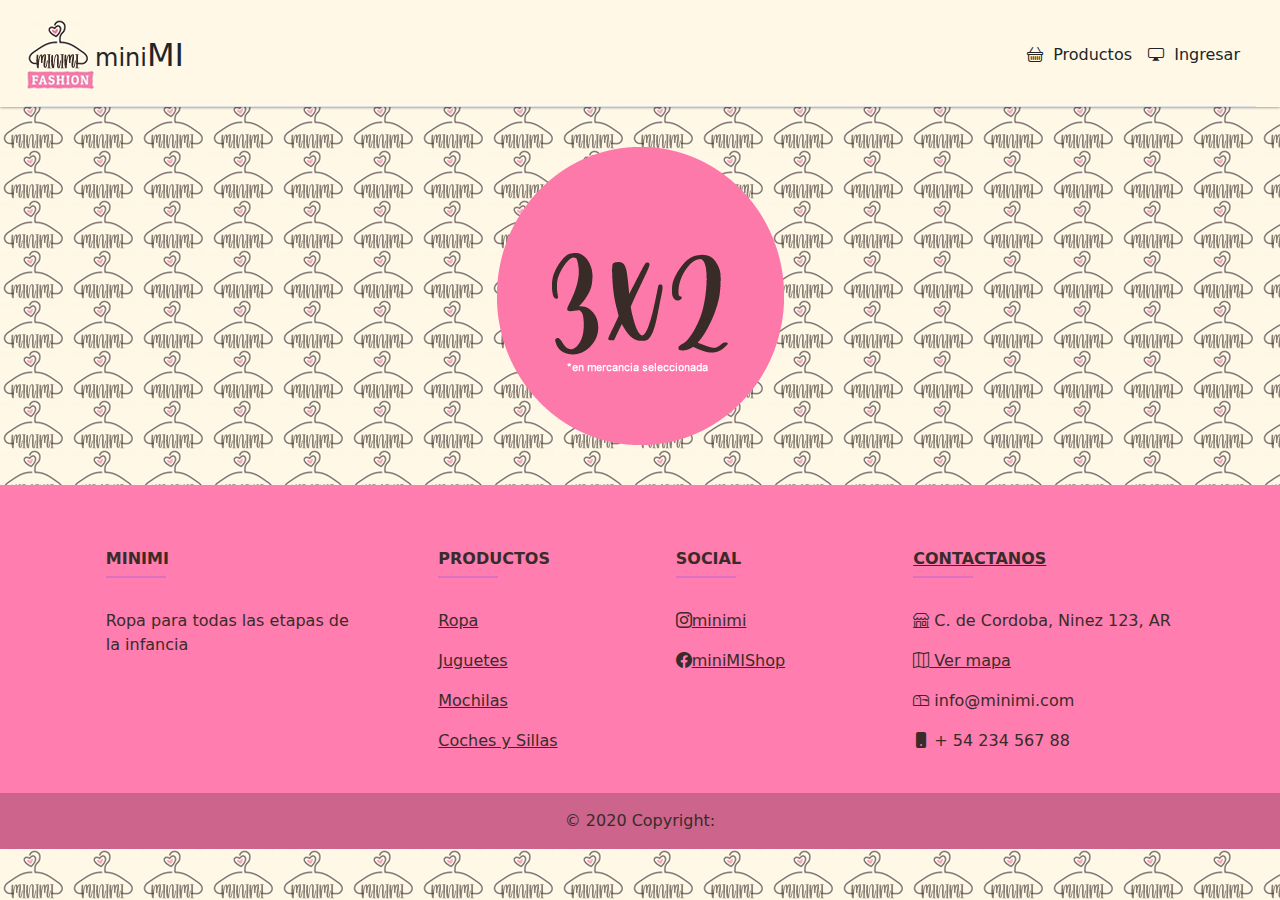
<file: index.html>
<!DOCTYPE html>
<title>Bootstrap Example</title>
<meta charset="utf-8">
<meta name="viewport" content="width=device-width, initial-scale=1">
<link rel="stylesheet" href="css/bootstrap.min.css">
<link rel="stylesheet" href="css/minimi.css">
<link rel="stylesheet" href="css/icons/bootstrap-icons.css">
<script src="js/bootstrap.min.js"></script>
<html lang="en">

<head>
    <meta charset="UTF-8">
    <title>Minimi</title>
</head>

<body>
    <div>
        <header class="mmi-header">
            <div class="d-flex flex-column flex-md-row align-items-center pb-3 mb-4 border-bottom">
                <a href="index.html" class="d-flex align-items-center text-dark text-decoration-none">
                    <img src="img/logo-neo-small.png">
                    <div class="fs-4">mini<span class="fs-2">MI</span></div>
                </a>

                <nav class="d-inline-flex mt-2 mt-md-0 ms-md-auto">
                    <a class="me-3 py-2 text-dark text-decoration-none bi-basket" href="./views/product.html">
                        &nbsp;Productos</a>
                    <a class="me-3 py-2 text-dark text-decoration-none bi-display" href="./views/login.html">
                        &nbsp;Ingresar</a>
                </nav>
            </div>
        </header>

        <div id="carouselExampleSlidesOnly" class="carousel slide" data-bs-ride="carousel">
            <div class="carousel-inner">
                <div class="carousel-item active">
                    <div class="mmi-promo-header p-3 pb-md-4 mx-auto text-center">
                        <img src="img/promotion.png" />
                    </div>
                </div>
                <div class="carousel-item">
                    <div class="mmi-promo-header p-3 pb-md-4 mx-auto text-center">
                        <img src="img/nenaGuitarra.png" />
                    </div>
                </div>
                <div class="carousel-item">
                    <div class="mmi-promo-header p-3 pb-md-4 mx-auto text-center">
                        <img src="img/ninoGuitarraa-removebg-preview.png" />
                    </div>
                </div>
            </div>
        </div>

    </div>
    <footer id="mdb-footer" class="mt-3">
        <section class="d-flex ">
            <div class="container text-center text-md-start mt-5">
                <!-- Grid row -->
                <div class="row mt-3">
                    <!-- Grid column -->
                    <div class="col-md-3 col-lg-4 col-xl-3 mx-auto mb-4">
                        <!-- Content -->
                        <h6 class="text-uppercase fw-bold">MINImi</h6>
                        <hr class="mb-4 mt-0 d-inline-block mx-auto"
                            style="width: 60px; background-color: #7c4dff; height: 2px">
                        <p>
                            Ropa para todas las etapas de la infancia
                        </p>
                    </div>
                    <!-- Grid column -->

                    <!-- Grid column -->
                    <div class="col-md-2 col-lg-2 col-xl-2 mx-auto mb-4">
                        <!-- Links -->
                        <h6 class="text-uppercase fw-bold">Productos</h6>
                        <hr class="mb-4 mt-0 d-inline-block mx-auto"
                            style="width: 60px; background-color: #7c4dff; height: 2px">
                        <p>
                            <a href="./views/product.html" class="">Ropa</a>
                        </p>
                        <p>
                            <a href="./views/product.html" class="">Juguetes</a>
                        </p>
                        <p>
                            <a href="./views/product.html" class="">Mochilas</a>
                        </p>
                        <p>
                            <a href="./views/product.html" class="">Coches y Sillas</a>
                        </p>
                    </div>
                    <!-- Grid column -->

                    <!-- Grid column -->
                    <div class="col-md-3 col-lg-2 col-xl-2 mx-auto mb-4">
                        <!-- Links -->
                        <h6 class="text-uppercase fw-bold">Social</h6>
                        <hr class="mb-4 mt-0 d-inline-block mx-auto"
                            style="width: 60px; background-color: #7c4dff; height: 2px">
                        <p>
                            <a href="#!" class="bi-instagram">minimi</a>
                        </p>
                        <p>
                            <a href="#!" class="bi-facebook">miniMIShop</a>
                        </p>
                    </div>
                    <!-- Grid column -->

                    <!-- Grid column -->
                    <div class="col-md-4 col-lg-3 col-xl-3 mx-auto mb-md-0 mb-4">
                        <!-- Links -->
                        <a href="./views/contact.html">
                            <h6 class="text-uppercase fw-bold">Contactanos</h6>
                        </a>
                        <hr class="mb-4 mt-0 d-inline-block mx-auto"
                            style="width: 60px; background-color: #7c4dff; height: 2px">
                        <p><i class="fas bi-shop mr-3"></i> C. de Cordoba, Ninez 123, AR</p>
                        <a href="./views/location.html">
                            <p><i class="fas bi-map mr-3"></i> Ver mapa</p>
                        </a>
                        <p><i class="fas bi-mailbox mr-3"></i> info@minimi.com</p>
                        <p><i class="fas bi-phone-fill mr-3"></i> + 54 234 567 88</p>
                    </div>
                    <!-- Grid column -->
                </div>
                <!-- Grid row -->
            </div>
        </section>
        <!-- Copyright -->
        <div class="text-center p-3" style="background-color: rgba(0, 0, 0, 0.2);">
            © 2020 Copyright:
        </div>
        <!-- Copyright -->
    </footer>
</body>

</html>
</file>
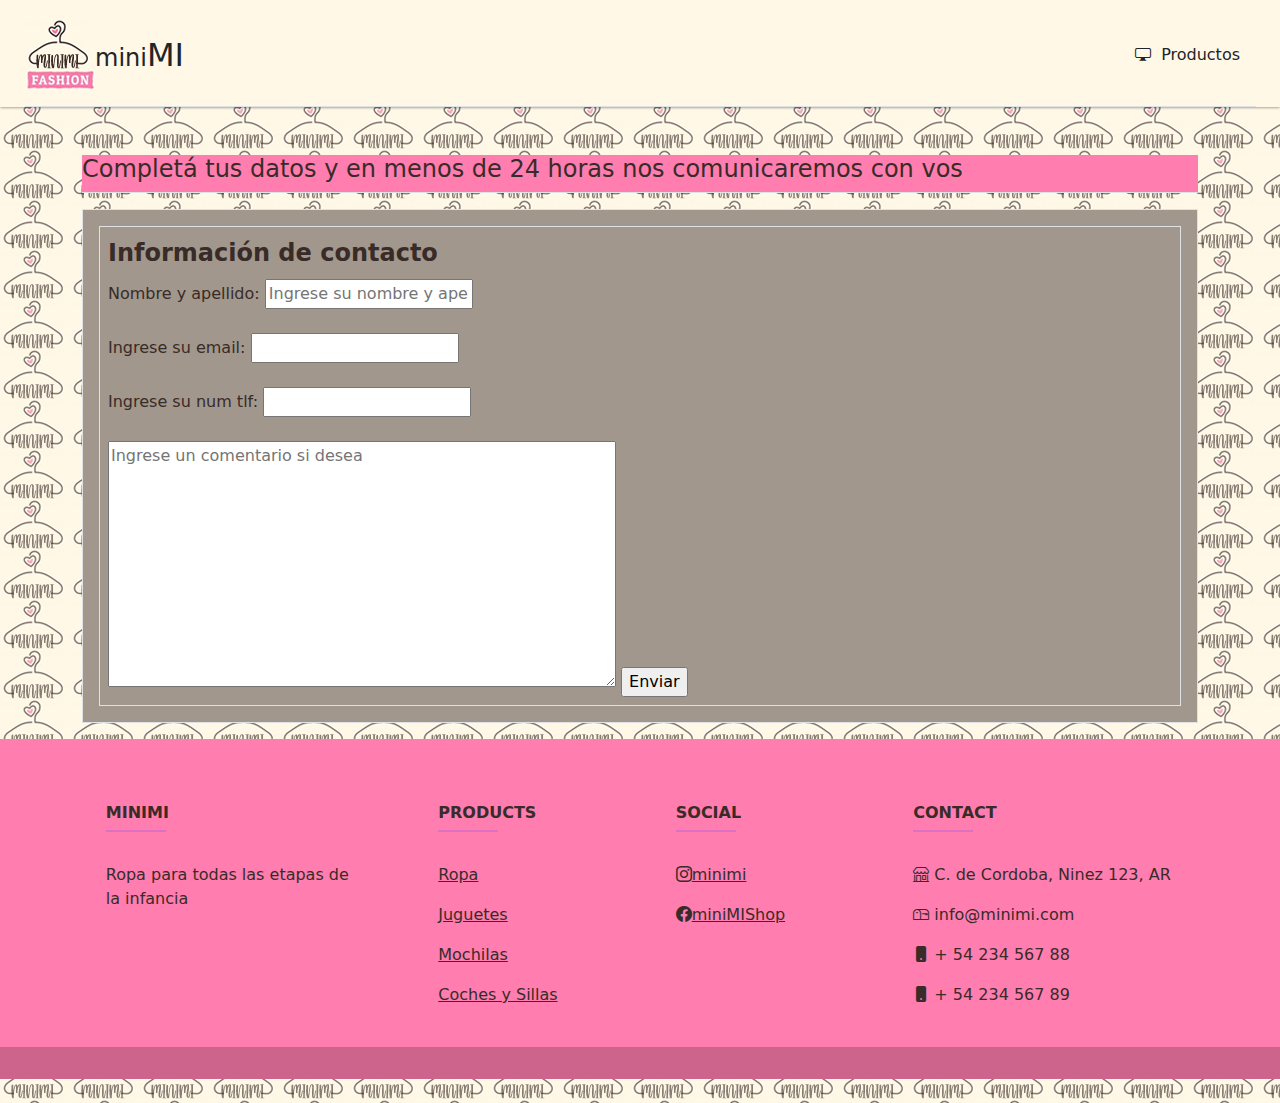
<file: views/contact.html>
<!DOCTYPE html>
<meta charset="utf-8">
<meta name="viewport" content="width=device-width, initial-scale=1">
<link rel="stylesheet" href="../css/bootstrap.min.css">
<link rel="stylesheet" href="../css/minimi.css">
<link rel="stylesheet" href="../css/icons/bootstrap-icons.css">
<script src="../js/bootstrap.min.js"></script>
<html lang="en">

<head>
    <meta charset="UTF-8">
    <title>Ubicacion</title>
</head>



<body class="bg_login">


    <header class="mmi-header">
        <div class="d-flex flex-column flex-md-row align-items-center pb-3 mb-4 border-bottom">
            <a href="../index.html" class="d-flex align-items-center text-dark text-decoration-none">
                <img src="../img/logo-neo-small.png">
                <div class="fs-4">mini<span class="fs-2">MI</span></div>
            </a>

            <nav class="d-inline-flex mt-2 mt-md-0 ms-md-auto">
                <a class="me-3 py-2 text-dark text-decoration-none bi-display" href="product.html"> &nbsp;Productos</a>
            </nav>
        </div>
    </header>

    <div class="container mt-5">

        <div class="d-flex justify-content-between align-items-center mb-3 border-bottom mmi-product-subtitle-info">
            <h4><span>Completá tus datos y en menos de 24 horas nos comunicaremos con vos</span></h3>
        </div>

        <form class="border p-3">
            <fieldset class="border p-2">
                <legend><strong>Información de contacto</strong></legend>
                <br>

                <label for="fname">Nombre y apellido:</label>
                <input type="text" id="fname" name="fname" placeholder="Ingrese su nombre y apellido" required>
                <br><br>

                <label for="email">Ingrese su email:</label>
                <input type="email" id="email" name="email" validate required>
                <br><br>

                <label for="numero">Ingrese su num tlf:</label>
                <input type="phone" id="numero" name="numero" required>
                <br><br>

                <textarea class="area" name="comentario" id="" cols="60" rows="10"
                    placeholder="Ingrese un comentario si desea"></textarea>
                <input type="submit" value="Enviar">
            </fieldset>
        </form>
    </div>
    <footer id="mdb-footer" class="mt-3">
        <section class="d-flex ">
            <div class="container text-center text-md-start mt-5">
                <!-- Grid row -->
                <div class="row mt-3">
                    <!-- Grid column -->
                    <div class="col-md-3 col-lg-4 col-xl-3 mx-auto mb-4">
                        <!-- Content -->
                        <h6 class="text-uppercase fw-bold">MINImi</h6>
                        <hr class="mb-4 mt-0 d-inline-block mx-auto"
                            style="width: 60px; background-color: #7c4dff; height: 2px">
                        <p>
                            Ropa para todas las etapas de la infancia
                        </p>
                    </div>
                    <!-- Grid column -->

                    <!-- Grid column -->
                    <div class="col-md-2 col-lg-2 col-xl-2 mx-auto mb-4">
                        <!-- Links -->
                        <h6 class="text-uppercase fw-bold">Products</h6>
                        <hr class="mb-4 mt-0 d-inline-block mx-auto"
                            style="width: 60px; background-color: #7c4dff; height: 2px">
                        <p>
                            <a href="#!" class="">Ropa</a>
                        </p>
                        <p>
                            <a href="#!" class="">Juguetes</a>
                        </p>
                        <p>
                            <a href="#!" class="">Mochilas</a>
                        </p>
                        <p>
                            <a href="#!" class="">Coches y Sillas</a>
                        </p>
                    </div>
                    <!-- Grid column -->

                    <!-- Grid column -->
                    <div class="col-md-3 col-lg-2 col-xl-2 mx-auto mb-4">
                        <!-- Links -->
                        <h6 class="text-uppercase fw-bold">Social</h6>
                        <hr class="mb-4 mt-0 d-inline-block mx-auto"
                            style="width: 60px; background-color: #7c4dff; height: 2px">
                        <p>
                            <a href="#!" class="bi-instagram">minimi</a>
                        </p>
                        <p>
                            <a href="#!" class="bi-facebook">miniMIShop</a>
                        </p>
                    </div>
                    <!-- Grid column -->

                    <!-- Grid column -->
                    <div class="col-md-4 col-lg-3 col-xl-3 mx-auto mb-md-0 mb-4">
                        <!-- Links -->
                        <h6 class="text-uppercase fw-bold">Contact</h6>
                        <hr class="mb-4 mt-0 d-inline-block mx-auto"
                            style="width: 60px; background-color: #7c4dff; height: 2px">
                        <p><i class="fas bi-shop mr-3"></i> C. de Cordoba, Ninez 123, AR</p>
                        <p><i class="fas bi-mailbox mr-3"></i> info@minimi.com</p>
                        <p><i class="fas bi-phone-fill mr-3"></i> + 54 234 567 88</p>
                        <p><i class="fas bi-phone-fill mr-3"></i> + 54 234 567 89</p>
                    </div>
                    <!-- Grid column -->
                </div>
                <!-- Grid row -->
            </div>
        </section>
        <div class="text-center p-3" style="background-color: rgba(0, 0, 0, 0.2);">

        </div>

    </footer>

    <br>
</body>

</html>
</file>
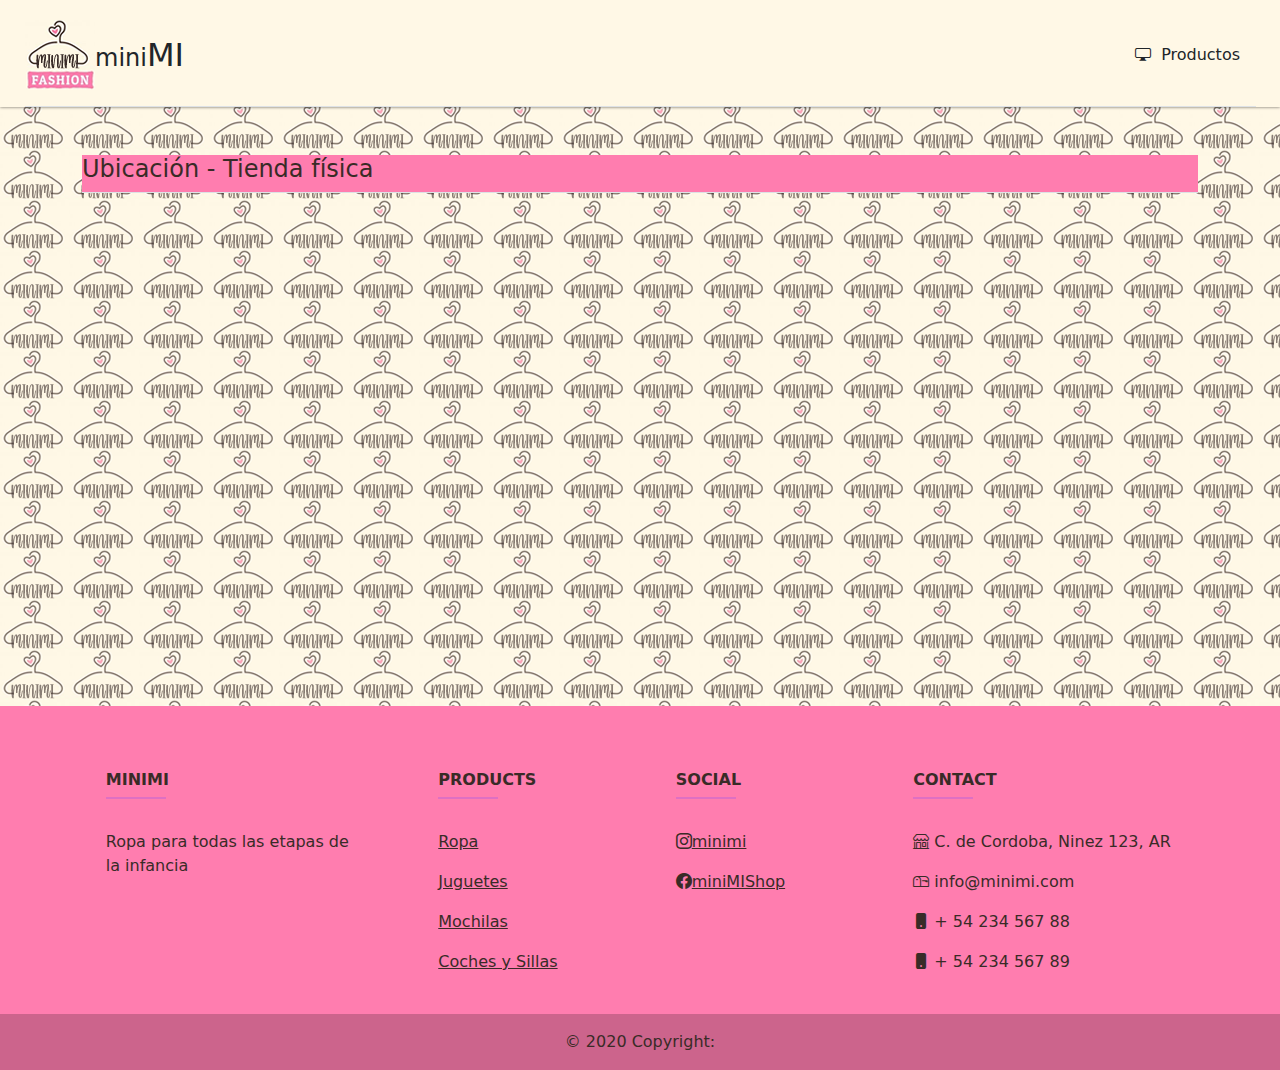
<file: views/location.html>
<!DOCTYPE html>
<meta charset="utf-8">
<meta name="viewport" content="width=device-width, initial-scale=1">
<link rel="stylesheet" href="../css/bootstrap.min.css">
<link rel="stylesheet" href="../css/minimi.css">
<link rel="stylesheet" href="../css/icons/bootstrap-icons.css">
<script src="../js/bootstrap.min.js"></script>
<html lang="en">

<head>
    <meta charset="UTF-8">
    <title>Ubicacion</title>
</head>



<body class="bg_login">


    <header class="mmi-header">
        <div class="d-flex flex-column flex-md-row align-items-center pb-3 mb-4 border-bottom">
            <a href="../index.html" class="d-flex align-items-center text-dark text-decoration-none">
                <img src="../img/logo-neo-small.png">
                <div class="fs-4">mini<span class="fs-2">MI</span></div>
            </a>

            <nav class="d-inline-flex mt-2 mt-md-0 ms-md-auto">
                <a class="me-3 py-2 text-dark text-decoration-none bi-display" href="product.html"> &nbsp;Productos</a>
            </nav>
        </div>
    </header>

    <div class="container mt-5">



        <div class="d-flex justify-content-between align-items-center mb-3 border-bottom mmi-product-subtitle-info">
            <h4>
                <span>Ubicación - Tienda física</span>
            </h4>
        </div>
        <section class="textosColor">
            <center><iframe
                    src="https://www.google.com/maps/embed?pb=!1m18!1m12!1m3!1d1702.462473241894!2d-64.18468206764555!3d-31.41619387242395!2m3!1f0!2f0!3f0!3m2!1i1024!2i768!4f13.1!3m3!1m2!1s0x9432a28340e9d9f5%3A0x10d5791e61043311!2sCabildo%20de%20C%C3%B3rdoba!5e0!3m2!1ses-419!2sar!4v1636934042117!5m2!1ses-419!2sar"
                    width="600" height="450" style="border:0;" allowfullscreen="" loading="lazy"></iframe></center>
            <br>
        </section>
    </div>


    <footer id="mdb-footer" class="mt-3">
        <section class="d-flex ">
            <div class="container text-center text-md-start mt-5">
                <!-- Grid row -->
                <div class="row mt-3">
                    <!-- Grid column -->
                    <div class="col-md-3 col-lg-4 col-xl-3 mx-auto mb-4">
                        <!-- Content -->
                        <h6 class="text-uppercase fw-bold">MINImi</h6>
                        <hr class="mb-4 mt-0 d-inline-block mx-auto"
                            style="width: 60px; background-color: #7c4dff; height: 2px">
                        <p>
                            Ropa para todas las etapas de la infancia
                        </p>
                    </div>
                    <!-- Grid column -->

                    <!-- Grid column -->
                    <div class="col-md-2 col-lg-2 col-xl-2 mx-auto mb-4">
                        <!-- Links -->
                        <h6 class="text-uppercase fw-bold">Products</h6>
                        <hr class="mb-4 mt-0 d-inline-block mx-auto"
                            style="width: 60px; background-color: #7c4dff; height: 2px">
                        <p>
                            <a href="./views/product.html" class="">Ropa</a>
                        </p>
                        <p>
                            <a href="./views/product.html" class="">Juguetes</a>
                        </p>
                        <p>
                            <a href="./views/product.html" class="">Mochilas</a>
                        </p>
                        <p>
                            <a href="./views/product.html" class="">Coches y Sillas</a>
                        </p>
                    </div>
                    <!-- Grid column -->

                    <!-- Grid column -->
                    <div class="col-md-3 col-lg-2 col-xl-2 mx-auto mb-4">
                        <!-- Links -->
                        <h6 class="text-uppercase fw-bold">Social</h6>
                        <hr class="mb-4 mt-0 d-inline-block mx-auto"
                            style="width: 60px; background-color: #7c4dff; height: 2px">
                        <p>
                            <a href="#!" class="bi-instagram">minimi</a>
                        </p>
                        <p>
                            <a href="#!" class="bi-facebook">miniMIShop</a>
                        </p>
                    </div>
                    <!-- Grid column -->

                    <!-- Grid column -->
                    <div class="col-md-4 col-lg-3 col-xl-3 mx-auto mb-md-0 mb-4">
                        <!-- Links -->
                        <h6 class="text-uppercase fw-bold">Contact</h6>
                        <hr class="mb-4 mt-0 d-inline-block mx-auto"
                            style="width: 60px; background-color: #7c4dff; height: 2px">
                        <p><i class="fas bi-shop mr-3"></i> C. de Cordoba, Ninez 123, AR</p>
                        <p><i class="fas bi-mailbox mr-3"></i> info@minimi.com</p>
                        <p><i class="fas bi-phone-fill mr-3"></i> + 54 234 567 88</p>
                        <p><i class="fas bi-phone-fill mr-3"></i> + 54 234 567 89</p>
                    </div>
                    <!-- Grid column -->
                </div>
                <!-- Grid row -->
            </div>
        </section>
        <!-- Copyright -->
        <div class="text-center p-3" style="background-color: rgba(0, 0, 0, 0.2);">
            © 2020 Copyright:
        </div>
        <!-- Copyright -->
    </footer>

</body>

</html>
</file>
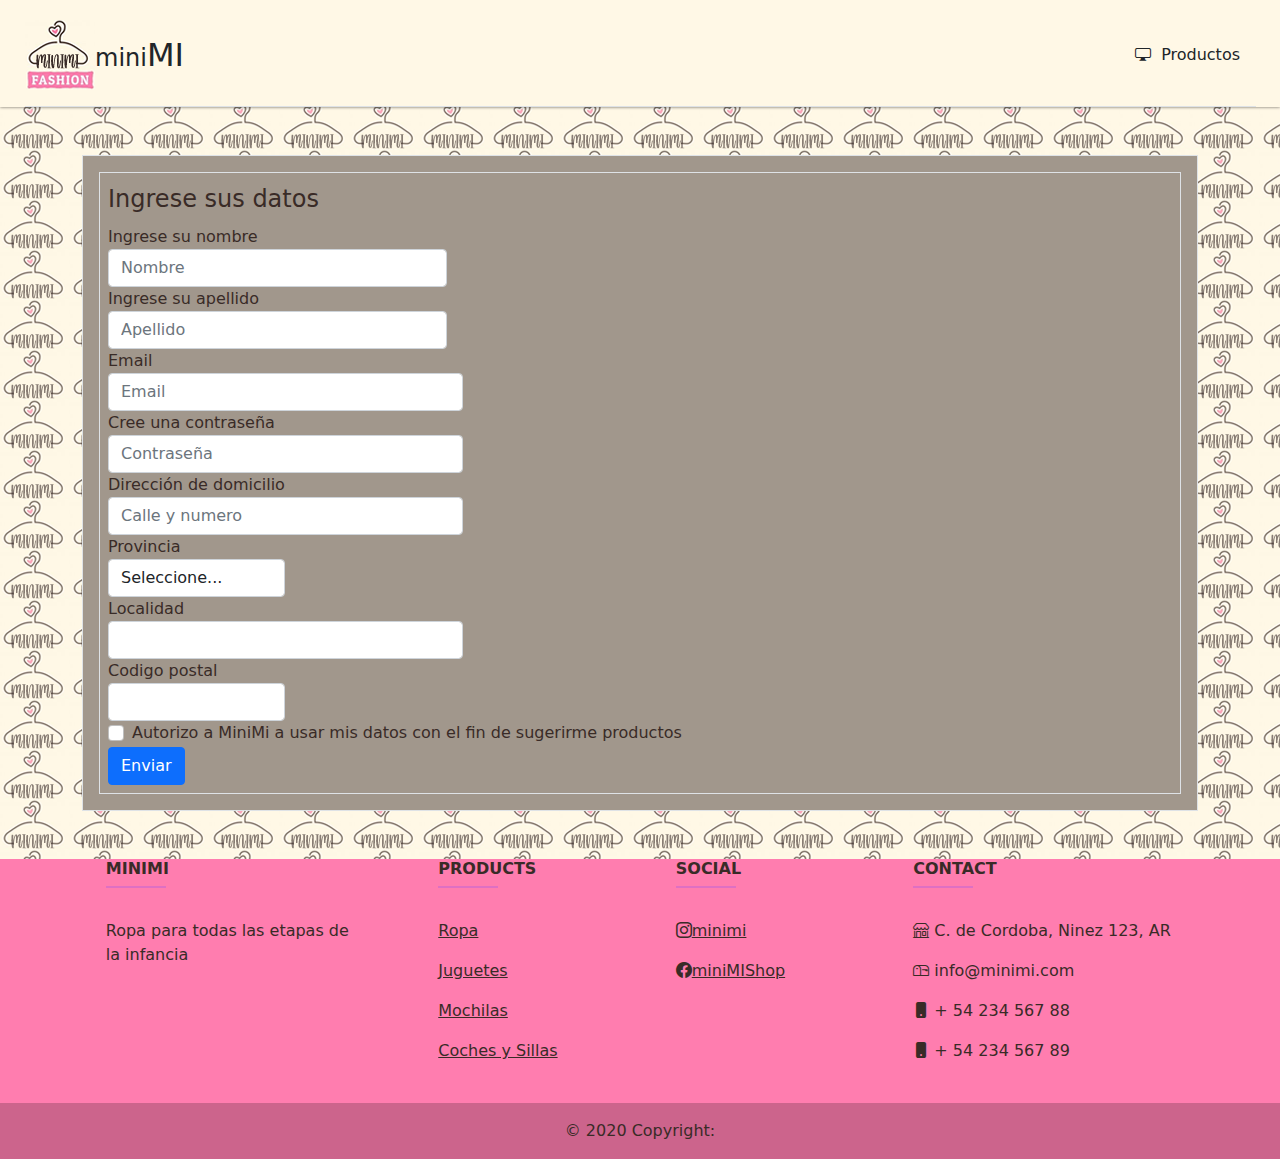
<file: views/login.html>
<!DOCTYPE html>
<meta charset="utf-8">
<meta name="viewport" content="width=device-width, initial-scale=1">
<link rel="stylesheet" href="../css/bootstrap.min.css">
<link rel="stylesheet" href="../css/minimi.css">
<link rel="stylesheet" href="../css/icons/bootstrap-icons.css">
<script src="../js/bootstrap.min.js"></script>
<html lang="en">

<head>
    <meta charset="UTF-8">
    <title>Registro</title>
</head>

<body class="bg_login">

    <header class="mmi-header">
        <div class="d-flex flex-column flex-md-row align-items-center pb-3 mb-4 border-bottom">
            <a href="../index.html" class="d-flex align-items-center text-dark text-decoration-none">
                <img src="../img/logo-neo-small.png">
                <div class="fs-4">mini<span class="fs-2">MI</span></div>
            </a>

            <nav class="d-inline-flex mt-2 mt-md-0 ms-md-auto">
                <a class="me-3 py-2 text-dark text-decoration-none bi-display" href="product.html"> &nbsp;Productos</a>
            </nav>
        </div>
    </header>
    <div class="container mt-5">

        <form class="border p-3">
            <fieldset class="border p-2">
                <legend class="w-auto">Ingrese sus datos</legend>

                <div class="row">
                    <div class="col-md-4"">
                    <label for=" nombre">Ingrese su nombre</label>
                        <input type="text" class="form-control" id="nombre" placeholder="Nombre">
                    </div>
                </div>
                <div class="row">
                    <div class="col-md-4">
                        <label for="apellido">Ingrese su apellido</label>
                        <input type="text" class="form-control" id="apellido" placeholder="Apellido">
                    </div>
                </div>
                <div class="form-row">
                    <div class="form-group col-md-4">
                        <label for="inputEmail4">Email</label>
                        <input type="email" class="form-control" id="inputEmail4" placeholder="Email">
                    </div>
                    <div class="form-group col-md-4">
                        <label for="inputPassword4">Cree una contraseña</label>
                        <input type="password" class="form-control" id="inputPassword4" placeholder="Contraseña">
                    </div>
                </div>
                <div class="form-group col-md-4">
                    <label for="inputAddress">Dirección de domicilio</label>
                    <input type="text" class="form-control" id="inputAddress" placeholder="Calle y numero">
                </div>
                <div class="form-row">
                    <div class="form-group col-md-2">
                        <label for="inputState">Provincia</label>
                        <select id="inputState" class="form-control">
                            <option selected>Seleccione...</option>
                            <option>Cordoba...</option>
                            <option>CABA...</option>
                            <option>Mendoza...</option>
                        </select>
                    </div>
                    <div class="form-group col-md-4">
                        <label for="inputCity">Localidad</label>
                        <input type="text" class="form-control" id="inputCity">
                    </div>
                    <div class="form-group col-md-2">
                        <label for="inputZip">Codigo postal</label>
                        <input type="text" class="form-control" id="inputZip">
                    </div>
                </div>
                <div class="form-group">
                    <div class="form-check">
                        <input class="form-check-input" type="checkbox" id="gridCheck">
                        <label class="form-check-label" for="gridCheck">
                            Autorizo a MiniMi a usar mis datos con el fin de sugerirme productos
                        </label>
                    </div>
                </div>
                <button type="submit" class="btn btn-primary">Enviar</button>
            </fieldset>
        </form>

    </div>

    <footer id="mdb-footer" class="mt-3">

        <div class="container text-center text-md-start mt-5">
            <!-- Grid row -->
            <div class="row mt-3">
                <!-- Grid column -->
                <div class="col-md-3 col-lg-4 col-xl-3 mx-auto mb-4">
                    <!-- Content -->
                    <h6 class="text-uppercase fw-bold">MINImi</h6>
                    <hr class="mb-4 mt-0 d-inline-block mx-auto"
                        style="width: 60px; background-color: #7c4dff; height: 2px">
                    <p>
                        Ropa para todas las etapas de la infancia
                    </p>
                </div>
                <!-- Grid column -->

                <!-- Grid column -->
                <div class="col-md-2 col-lg-2 col-xl-2 mx-auto mb-4">
                    <!-- Links -->
                    <h6 class="text-uppercase fw-bold">Products</h6>
                    <hr class="mb-4 mt-0 d-inline-block mx-auto"
                        style="width: 60px; background-color: #7c4dff; height: 2px">
                    <p>
                        <a href="./views/product.html" class="">Ropa</a>
                    </p>
                    <p>
                        <a href="./views/product.html" class="">Juguetes</a>
                    </p>
                    <p>
                        <a href="./views/product.html" class="">Mochilas</a>
                    </p>
                    <p>
                        <a href="./views/product.html" class="">Coches y Sillas</a>
                    </p>
                </div>
                <!-- Grid column -->

                <!-- Grid column -->
                <div class="col-md-3 col-lg-2 col-xl-2 mx-auto mb-4">
                    <!-- Links -->
                    <h6 class="text-uppercase fw-bold">Social</h6>
                    <hr class="mb-4 mt-0 d-inline-block mx-auto"
                        style="width: 60px; background-color: #7c4dff; height: 2px">
                    <p>
                        <a href="#!" class="bi-instagram">minimi</a>
                    </p>
                    <p>
                        <a href="#!" class="bi-facebook">miniMIShop</a>
                    </p>
                </div>
                <!-- Grid column -->

                <!-- Grid column -->
                <div class="col-md-2 col-lg-3 col-xl-3 mx-auto mb-md-0 mb-4">
                    <!-- Links -->
                    <h6 class="text-uppercase fw-bold">Contact</h6>
                    <hr class="mb-4 mt-0 d-inline-block mx-auto"
                        style="width: 60px; background-color: #7c4dff; height: 2px">
                    <p><i class="fas bi-shop mr-3"></i> C. de Cordoba, Ninez 123, AR</p>
                    <p><i class="fas bi-mailbox mr-3"></i> info@minimi.com</p>
                    <p><i class="fas bi-phone-fill mr-3"></i> + 54 234 567 88</p>
                    <p><i class="fas bi-phone-fill mr-3"></i> + 54 234 567 89</p>
                </div>
                <!-- Grid column -->
            </div>
            <!-- Grid row -->
        </div>

        <!-- Copyright -->
        <div class="text-center p-3" style="background-color: rgba(0, 0, 0, 0.2);">
            © 2020 Copyright:
        </div>
        <!-- Copyright -->
    </footer>

</body>

</html>
</file>
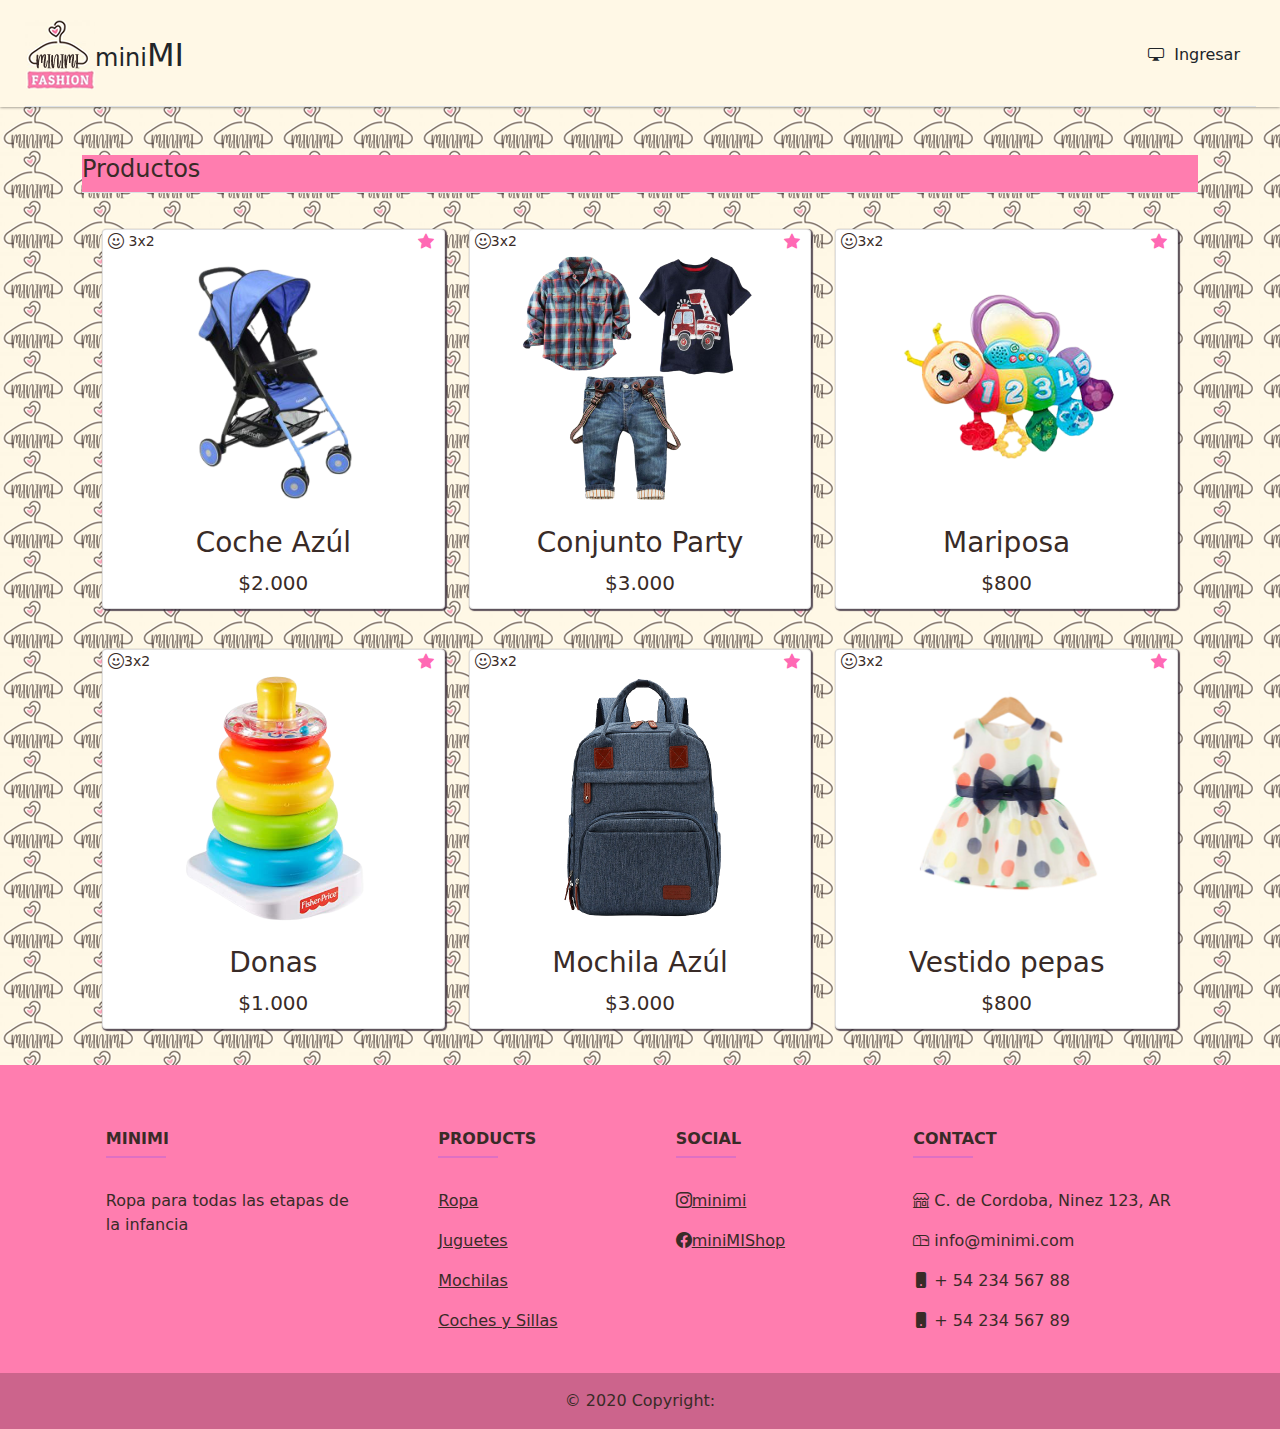
<file: views/product.html>
<!DOCTYPE html>
<meta charset="utf-8">
<meta name="viewport" content="width=device-width, initial-scale=1">
<link rel="stylesheet" href="../css/bootstrap.min.css">
<link rel="stylesheet" href="../css/minimi.css">
<link rel="stylesheet" href="../css/icons/bootstrap-icons.css">
<script src="../js/bootstrap.min.js"></script>
<html lang="en">

<head>
    <meta charset="UTF-8">
    <title>Productos</title>
</head>

<body>
    <div>
        <header class="mmi-header">
            <div class="d-flex flex-column flex-md-row align-items-center pb-3 mb-4 border-bottom">
                <a href="../index.html" class="d-flex align-items-center text-dark text-decoration-none">
                    <img src="../img/logo-neo-small.png">
                    <div class="fs-4">mini<span class="fs-2">MI</span></div>
                </a>

                <nav class="d-inline-flex mt-2 mt-md-0 ms-md-auto">
                    <a class="me-3 py-2 text-dark text-decoration-none bi-display" href="login.html"> &nbsp;Ingresar</a>
                </nav>
            </div>
        </header>
        <div class="container mt-5">
            <div class="d-flex justify-content-between align-items-center mb-3 border-bottom mmi-product-subtitle-info">
                <h4> <span>Productos</span> </h4>
            </div>
            <div class="row mmi-product-row">
                <div class="col-md-4">
                    <div class="card rounded-sm mmi-product-card">
                        <div class="d-flex justify-content-between align-items-center">
                            <div class="d-flex flex-row align-items-center time"> &nbsp; <i class="bi-emoji-smile"></i>
                                <small class="ml-1"> &nbsp;3x2</small>
                            </div> <span class="mmi-product-favorite bi-star-fill" />
                        </div>

                        <div class="text-center"> <img src="../img/cocheAzul.png" width="250"> </div>
                        <div class="mmi-product-card-info">
                            <div class="text-center">
                                <h3>Coche Az&uacute;l</h3> <span class="lead">$2.000</span>
                            </div>
                        </div>
                    </div>
                </div>
                <div class="col-md-4">
                    <div class="card rounded-sm mmi-product-card">
                        <div class="d-flex justify-content-between align-items-center">
                            <div class="d-flex flex-row align-items-center time"> &nbsp; <i class="bi-emoji-smile"></i>
                                <small class="ml-1">3x2</small>
                            </div> <span class="mmi-product-favorite bi-star-fill" />
                        </div>
                        <div class="text-center"> <img src="../img/conjunto-removebg-preview.png" width="250"> </div>
                        <div class="mmi-product-card-info">
                            <div class="text-center">
                                <h3>Conjunto Party</h3> <span class="lead">$3.000</span>
                            </div>
                        </div>
                    </div>
                </div>
                <div class="col-md-4">
                    <div class="card rounded-sm mmi-product-card">
                        <div class="d-flex justify-content-between align-items-center">
                            <div class="d-flex flex-row align-items-center time">&nbsp; <i class="bi-emoji-smile"></i>
                                <small class="ml-1">3x2</small>
                            </div> <span class="mmi-product-favorite bi-star-fill" />
                        </div>
                        <div class="text-center"> <img src="../img/mariposa-removebg-preview.png" width="250"> </div>
                        <div class="mmi-product-card-info">
                            <div class="text-center">
                                <h3>Mariposa</h3> <span class="lead">$800</span>
                            </div>
                        </div>
                    </div>
                </div>

            </div>
            <div class="row mmi-product-row">
                <div class="col-md-4">
                    <div class="card rounded-sm mmi-product-card">
                        <div class="d-flex justify-content-between align-items-center">
                            <div class="d-flex flex-row align-items-center time"> &nbsp; <i class="bi-emoji-smile"></i>
                                <small class="ml-1">3x2</small>
                            </div> <span class="mmi-product-favorite bi-star-fill" />
                        </div>

                        <div class="text-center"> <img src="../img/jugueteDonas.png" width="250"> </div>
                        <div class="mmi-product-card-info">
                            <div class="text-center">
                                <h3>Donas</h3> <span class="lead">$1.000</span>
                            </div>
                        </div>
                    </div>
                </div>
                <div class="col-md-4">
                    <div class="card rounded-sm mmi-product-card">
                        <div class="d-flex justify-content-between align-items-center">
                            <div class="d-flex flex-row align-items-center time"> &nbsp; <i class="bi-emoji-smile"></i>
                                <small class="ml-1">3x2</small>
                            </div> <span class="mmi-product-favorite bi-star-fill" />
                        </div>
                        <div class="text-center"> <img src="../img/mochilaGriss-removebg-preview.png" width="250">
                        </div>
                        <div class="mmi-product-card-info">
                            <div class="text-center">
                                <h3>Mochila Az&uacute;l</h3> <span class="lead">$3.000</span>
                            </div>
                        </div>
                    </div>
                </div>
                <div class="col-md-4">
                    <div class="card rounded-sm mmi-product-card">
                        <div class="d-flex justify-content-between align-items-center">
                            <div class="d-flex flex-row align-items-center time"> &nbsp; <i class="bi-emoji-smile"></i>
                                <small class="ml-1">3x2</small>
                            </div> <span class="mmi-product-favorite bi-star-fill" />
                        </div>
                        <div class="text-center"> <img src="../img/vestidoPepas.png" width="250"> </div>
                        <div class="mmi-product-card-info">
                            <div class="text-center">
                                <h3>Vestido pepas</h3> <span class="lead">$800</span>
                            </div>
                        </div>
                    </div>
                </div>

            </div>
        </div>
        <footer id="mdb-footer" class="mt-3">
            <section class="d-flex ">
                <div class="container text-center text-md-start mt-5">
                    <!-- Grid row -->
                    <div class="row mt-3">
                        <!-- Grid column -->
                        <div class="col-md-3 col-lg-4 col-xl-3 mx-auto mb-4">
                            <!-- Content -->
                            <h6 class="text-uppercase fw-bold">MINImi</h6>
                            <hr class="mb-4 mt-0 d-inline-block mx-auto"
                                style="width: 60px; background-color: #7c4dff; height: 2px">
                            <p>
                                Ropa para todas las etapas de la infancia
                            </p>
                        </div>
                        <!-- Grid column -->

                        <!-- Grid column -->
                        <div class="col-md-2 col-lg-2 col-xl-2 mx-auto mb-4">
                            <!-- Links -->
                            <h6 class="text-uppercase fw-bold">Products</h6>
                            <hr class="mb-4 mt-0 d-inline-block mx-auto"
                                style="width: 60px; background-color: #7c4dff; height: 2px">
                            <p>
                                <a href="#!" class="">Ropa</a>
                            </p>
                            <p>
                                <a href="#!" class="">Juguetes</a>
                            </p>
                            <p>
                                <a href="#!" class="">Mochilas</a>
                            </p>
                            <p>
                                <a href="#!" class="">Coches y Sillas</a>
                            </p>
                        </div>
                        <!-- Grid column -->

                        <!-- Grid column -->
                        <div class="col-md-3 col-lg-2 col-xl-2 mx-auto mb-4">
                            <!-- Links -->
                            <h6 class="text-uppercase fw-bold">Social</h6>
                            <hr class="mb-4 mt-0 d-inline-block mx-auto"
                                style="width: 60px; background-color: #7c4dff; height: 2px">
                            <p>
                                <a href="#!" class="bi-instagram">minimi</a>
                            </p>
                            <p>
                                <a href="#!" class="bi-facebook">miniMIShop</a>
                            </p>
                        </div>
                        <!-- Grid column -->

                        <!-- Grid column -->
                        <div class="col-md-4 col-lg-3 col-xl-3 mx-auto mb-md-0 mb-4">
                            <!-- Links -->
                            <h6 class="text-uppercase fw-bold">Contact</h6>
                            <hr class="mb-4 mt-0 d-inline-block mx-auto"
                                style="width: 60px; background-color: #7c4dff; height: 2px">
                            <p><i class="fas bi-shop mr-3"></i> C. de Cordoba, Ninez 123, AR</p>
                            <p><i class="fas bi-mailbox mr-3"></i> info@minimi.com</p>
                            <p><i class="fas bi-phone-fill mr-3"></i> + 54 234 567 88</p>
                            <p><i class="fas bi-phone-fill mr-3"></i> + 54 234 567 89</p>
                        </div>
                        <!-- Grid column -->
                    </div>
                    <!-- Grid row -->
                </div>
            </section>
            <!-- Copyright -->
            <div class="text-center p-3" style="background-color: rgba(0, 0, 0, 0.2);">
                © 2020 Copyright:
            </div>
            <!-- Copyright -->
        </footer>
</body>

</html>
</file>
<file: css/minimi.css>
.mmi-bg-color-primary{
    background-color: #FFF8E6;
}
body{
    color: #392B27;
    background:url('../img/logo-semi-trans.png');
}

/* body.bg_login{
    color: #392B27;
    background: #a1978c;
} */

.mmi-header{
    color: #392B27;
    background-color: #FFF8E6;
    width: 100%;
    padding: 20px 24px 0px 25px;
    box-shadow: 0px 0px 3px 0px rgba(0, 0, 0, 0.6);
}
footer{
    background-color: #FF7DAF;
}
footer a{
    color: #392B27;
}
.mmi-promo-header{

}

.mmi-product-card{
    color: #392B27;
    box-shadow: 1px 1px 1px 1px rgba(55, 43, 58, 0.8);
    height: 380px;
}
.mmi-product-row{
    padding: 20px 20px 20px 20px;
}

.mmi-product-card:hover{
    box-shadow: 3px 3px 3px 3px rgba(55, 43, 58, 0.8);
}

.mmi-product-card-info{
    width: 100%;
    position: absolute;
    bottom: 0;
    padding-bottom: 10px;
}
.mmi-product-favorite{
    color: hotpink;
    padding-right: 10px;
}
.mmi-product-subtitle-info{
background-color: #FF7DAF;
}

.border{
    background-color: #a1978c;
}
</file>
